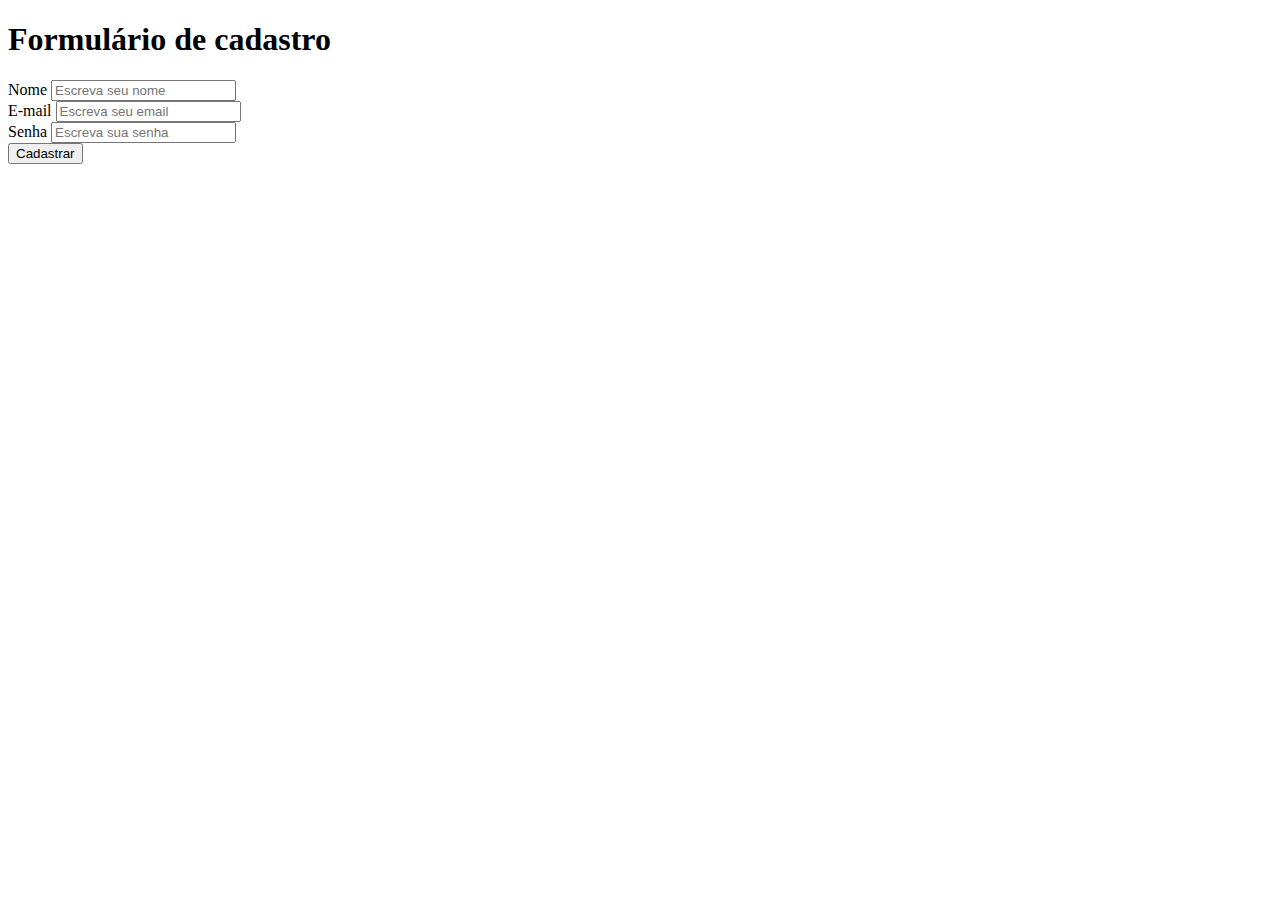
<file: index.html>
<!DOCTYPE html>
<html lang="en">
<head>
    <meta charset="UTF-8">
    <meta name="viewport" content="width=device-width, initial-scale=1.0">
    <title>Formulário</title>
</head>
<body>
    <h1>Formulário de cadastro</h1>
    <form action="">
        <label for="nome">Nome</label>
        <input type="text" id="nome" placeholder="Escreva seu nome">
        <br>
        <label for="email">E-mail</label>
        <input type="email" id="email" placeholder="Escreva seu email">
        <br>
        <label for="senha">Senha</label>
        <input type="password" id="senha" placeholder="Escreva sua senha">
        <br>
        <button type="submit">Cadastrar</button>
    </form>
</body>
</html>
</file>
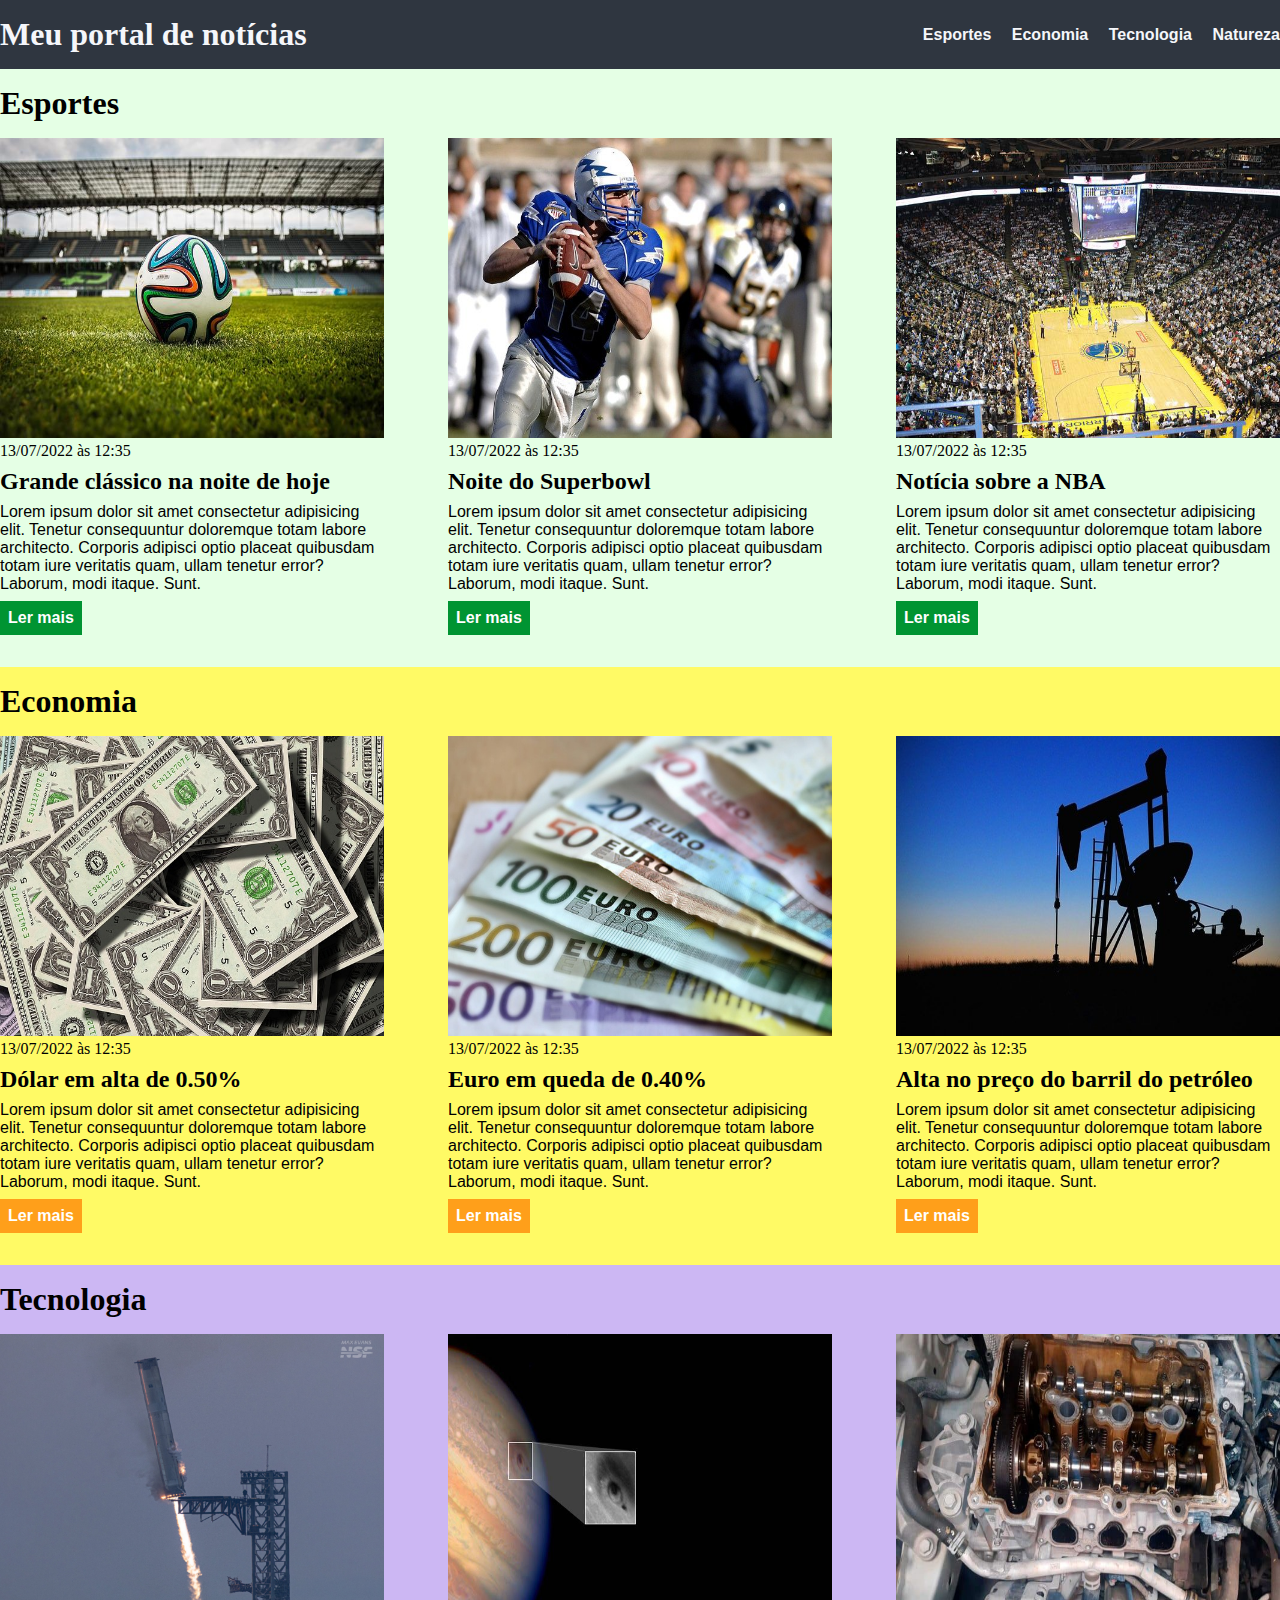
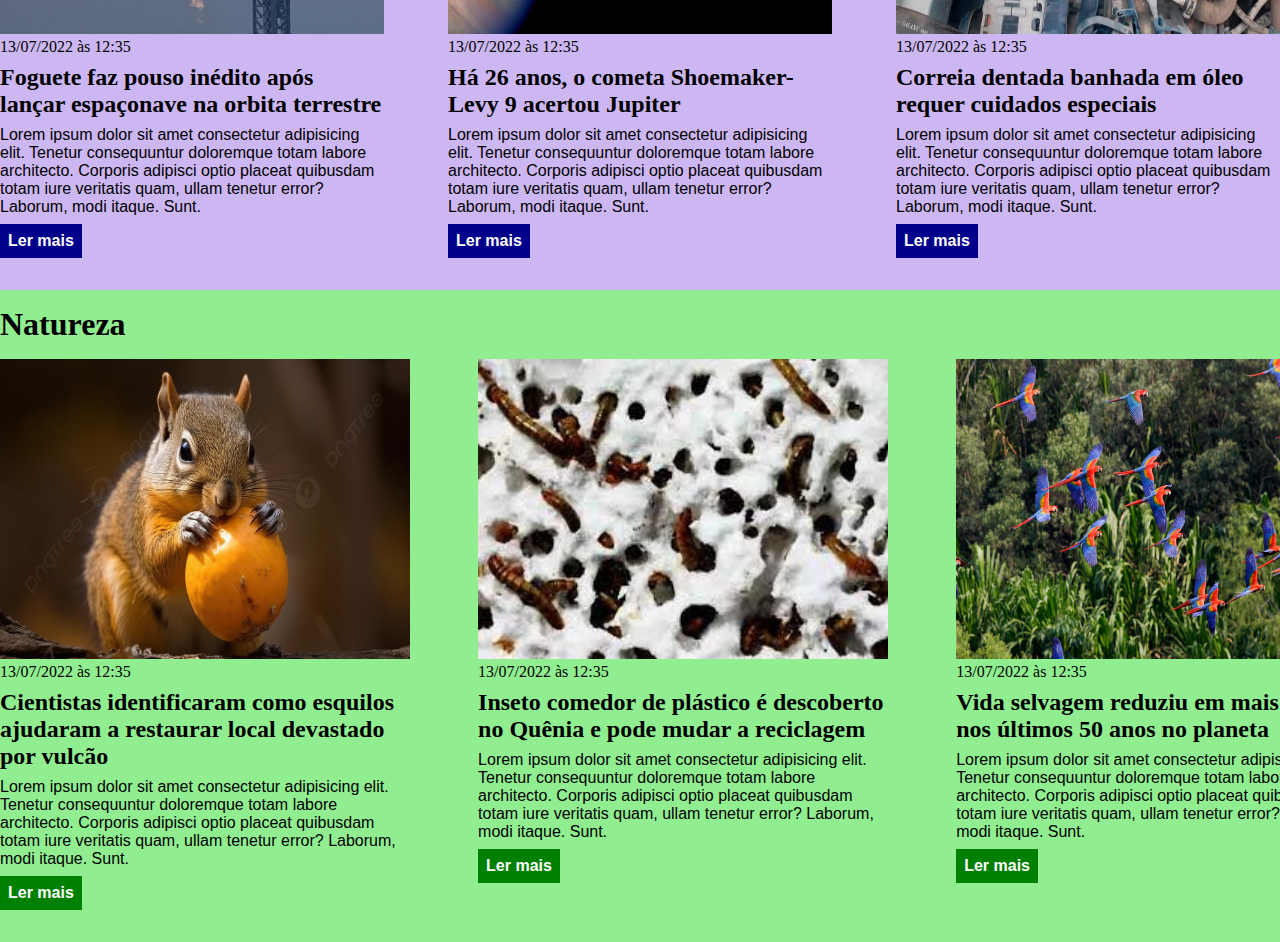
<file: css/index.html>
<!DOCTYPE html>
<html lang="pt-BR">

<head>
    <meta charset="UTF-8">
    <meta http-equiv="X-UA-Compatible" content="IE=edge">
    <meta name="viewport" content="width=device-width, initial-scale=1.0">
    <title>Meu portal de notícias</title>
    <link rel="stylesheet" href="./main.css" />
</head>

<body>
    <header>
        <div class="container">
            <h1>Meu portal de notícias</h1>
            <nav>
                <ul>
                    <li>
                        <a href="#sports" title="Ir para a seção de esportes">Esportes</a>
                    </li>
                    <li>
                        <a href="#economy" title="Ir para a seção de notícias">Economia</a>
                    </li>
                    <li>
                        <a href="#tecnology" title="Ir para a seção de notícias">Tecnologia</a>
                    </li>
                    <li>
                        <a href="#nature" title="Ir para a seção de notícias">Natureza</a>
                    </li>
                </ul>
            </nav>
        </div>
    </header>
    <section id="sports">
        <h2>Esportes</h2>
        <div class="articles">
            <article>
                <img src="./imagens/futebol.jpg" alt="Bola de futebol no gramado" />
                <header>
                    <time>13/07/2022 às 12:35</time>
                </header>
                <h3>Grande clássico na noite de hoje</h3>
                <p>
                    Lorem ipsum dolor sit amet consectetur adipisicing elit. Tenetur consequuntur doloremque totam
                    labore architecto. Corporis adipisci optio placeat quibusdam totam iure veritatis quam, ullam
                    tenetur error? Laborum, modi itaque. Sunt.
                </p>
                <a href="#" title="Leia a notícia completa">Ler mais</a>
            </article>
            <article>
                <img src="./imagens/futebol-americano.jpg"
                    alt="Jogador de futebol americano correndo com a bola na mão" />
                <header>
                    <time>13/07/2022 às 12:35</time>
                </header>
                <h3>Noite do Superbowl</h3>
                <p>
                    Lorem ipsum dolor sit amet consectetur adipisicing elit. Tenetur consequuntur doloremque totam
                    labore architecto. Corporis adipisci optio placeat quibusdam totam iure veritatis quam, ullam
                    tenetur error? Laborum, modi itaque. Sunt.
                </p>
                <a href="#" title="Leia a notícia completa">Ler mais</a>
            </article>
            <article>
                <img src="./imagens/basquete.jpg" title="Vista aérea de uma quadra de basquete" />
                <header>
                    <time>13/07/2022 às 12:35</time>
                </header>
                <h3>Notícia sobre a NBA</h3>
                <p>
                    Lorem ipsum dolor sit amet consectetur adipisicing elit. Tenetur consequuntur doloremque totam
                    labore architecto. Corporis adipisci optio placeat quibusdam totam iure veritatis quam, ullam
                    tenetur error? Laborum, modi itaque. Sunt.
                </p>
                <a href="#" title="Leia a notícia completa">Ler mais</a>
            </article>
        </div>
    </section>
    <section id="economy">
        <h2>Economia</h2>
        <div class="articles">
            <article>
                <img src="./imagens/dolares.jpg" alt="Muitos dólares" />
                <header>
                    <time>13/07/2022 às 12:35</time>
                </header>
                <h3>Dólar em alta de 0.50%</h3>
                <p>
                    Lorem ipsum dolor sit amet consectetur adipisicing elit. Tenetur consequuntur doloremque totam
                    labore architecto. Corporis adipisci optio placeat quibusdam totam iure veritatis quam, ullam
                    tenetur error? Laborum, modi itaque. Sunt.
                </p>
                <a href="#" title="Leia a notícia completa">Ler mais</a>
            </article>
            <article>
                <img src="./imagens/euro.jpg" alt="Várias notas de euro" />
                <header>
                    <time>13/07/2022 às 12:35</time>
                </header>
                <h3>Euro em queda de 0.40%</h3>
                <p>
                    Lorem ipsum dolor sit amet consectetur adipisicing elit. Tenetur consequuntur doloremque totam
                    labore architecto. Corporis adipisci optio placeat quibusdam totam iure veritatis quam, ullam
                    tenetur error? Laborum, modi itaque. Sunt.
                </p>
                <a href="#" title="Leia a notícia completa">Ler mais</a>
            </article>
            <article>
                <img src="./imagens/petroleo.jpg" alt="Extração de petróleo" />
                <header>
                    <time>13/07/2022 às 12:35</time>
                </header>
                <h3>Alta no preço do barril do petróleo</h3>
                <p>
                    Lorem ipsum dolor sit amet consectetur adipisicing elit. Tenetur consequuntur doloremque totam
                    labore architecto. Corporis adipisci optio placeat quibusdam totam iure veritatis quam, ullam
                    tenetur error? Laborum, modi itaque. Sunt.
                </p>
                <a href="#" title="Leia a notícia completa">Ler mais</a>
            </article>
        </div>
    </section>
    <section id="tecnology">
        <h2>Tecnologia</h2>
        <div class="articles">
            <article>
                <img src="./imagens/heavy.jpg" alt="Pouso do booster super heavy" />
                <header>
                    <time class="creation-date">13/07/2022 às 12:35</time>
                </header>
                <h3>Foguete faz pouso inédito após lançar espaçonave na orbita terrestre</h3>
                <p>
                    Lorem ipsum dolor sit amet consectetur adipisicing elit. Tenetur consequuntur doloremque totam
                    labore architecto. Corporis adipisci optio placeat quibusdam totam iure veritatis quam, ullam
                    tenetur error? Laborum, modi itaque. Sunt.
                </p>
                <a href="#" title="Leia a notícia completa">Ler mais</a>
            </article>
            <article>
                <img src="./imagens/jupiter.jpg"
                    alt="impacto de um dos fragmentos do Cometa Shoemaker Levy 9 em Jupiter" />
                <header>
                    <time>13/07/2022 às 12:35</time>
                </header>
                <h3>Há 26 anos, o cometa Shoemaker-Levy 9 acertou Jupiter</h3>
                <p>
                    Lorem ipsum dolor sit amet consectetur adipisicing elit. Tenetur consequuntur doloremque totam
                    labore architecto. Corporis adipisci optio placeat quibusdam totam iure veritatis quam, ullam
                    tenetur error? Laborum, modi itaque. Sunt.
                </p>
                <a href="#" title="Leia a notícia completa">Ler mais</a>
            </article>
            <article>
                <img src="./imagens/correia.jpg" title="Correia dentada de um motor de carro" />
                <header>
                    <time>13/07/2022 às 12:35</time>
                </header>
                <h3>Correia dentada banhada em óleo requer cuidados especiais</h3>
                <p>
                    Lorem ipsum dolor sit amet consectetur adipisicing elit. Tenetur consequuntur doloremque totam
                    labore architecto. Corporis adipisci optio placeat quibusdam totam iure veritatis quam, ullam
                    tenetur error? Laborum, modi itaque. Sunt.
                </p>
                <a href="#" title="Leia a notícia completa">Ler mais</a>
            </article>
        </div>
    </section>
    </div>
    <div class="conteiner">
        <section id="nature">
            <h2>Natureza</h2>
            <div class="articles">
                <article>
                    <img src="./imagens/pngtree-squirrel-eating-an-apple-picture-image_2735121.jpg"
                        alt="Esquilo comendo fruta" />
                    <header>
                        <time>13/07/2022 às 12:35</time>
                    </header>
                    <h3>Cientistas identificaram como esquilos ajudaram a restaurar local devastado por vulcão</h3>
                    <p>
                        Lorem ipsum dolor sit amet consectetur adipisicing elit. Tenetur consequuntur doloremque totam
                        labore
                        architecto. Corporis adipisci optio placeat quibusdam totam iure veritatis quam, ullam tenetur
                        error?
                        Laborum, modi itaque. Sunt.
                    </p>
                    <a href="#" title="Leia a notícia completa">Ler mais</a>
                </article>
                <article>
                    <img src="./imagens/larva.jpg" alt="Larva da farinha queniana" />
                    <header>
                        <time>13/07/2022 às 12:35</time>
                    </header>
                    <h3>Inseto comedor de plástico é descoberto no Quênia e pode mudar a reciclagem</h3>
                    <p>
                        Lorem ipsum dolor sit amet consectetur adipisicing elit. Tenetur consequuntur doloremque totam
                        labore
                        architecto. Corporis adipisci optio placeat quibusdam totam iure veritatis quam, ullam tenetur
                        error?
                        Laborum, modi itaque. Sunt.
                    </p>
                    <a href="#" title="Leia a notícia completa">Ler mais</a>
                </article>
                <article>
                    <img src="./imagens/selvagem.png" alt="Bando do araras voando" />
                    <header>
                        <time>13/07/2022 às 12:35</time>
                    </header>
                    <h3>Vida selvagem reduziu em mais de 70% nos últimos 50 anos no planeta</h3>
                    <p>
                        Lorem ipsum dolor sit amet consectetur adipisicing elit. Tenetur consequuntur doloremque totam
                        labore
                        architecto. Corporis adipisci optio placeat quibusdam totam iure veritatis quam, ullam tenetur
                        error?
                        Laborum, modi itaque. Sunt.
                    </p>
                    <a href="#" title="Leia a notícia completa">Ler mais</a>
                </article>
            </div>
        </section>
</body>
</html>
</file>
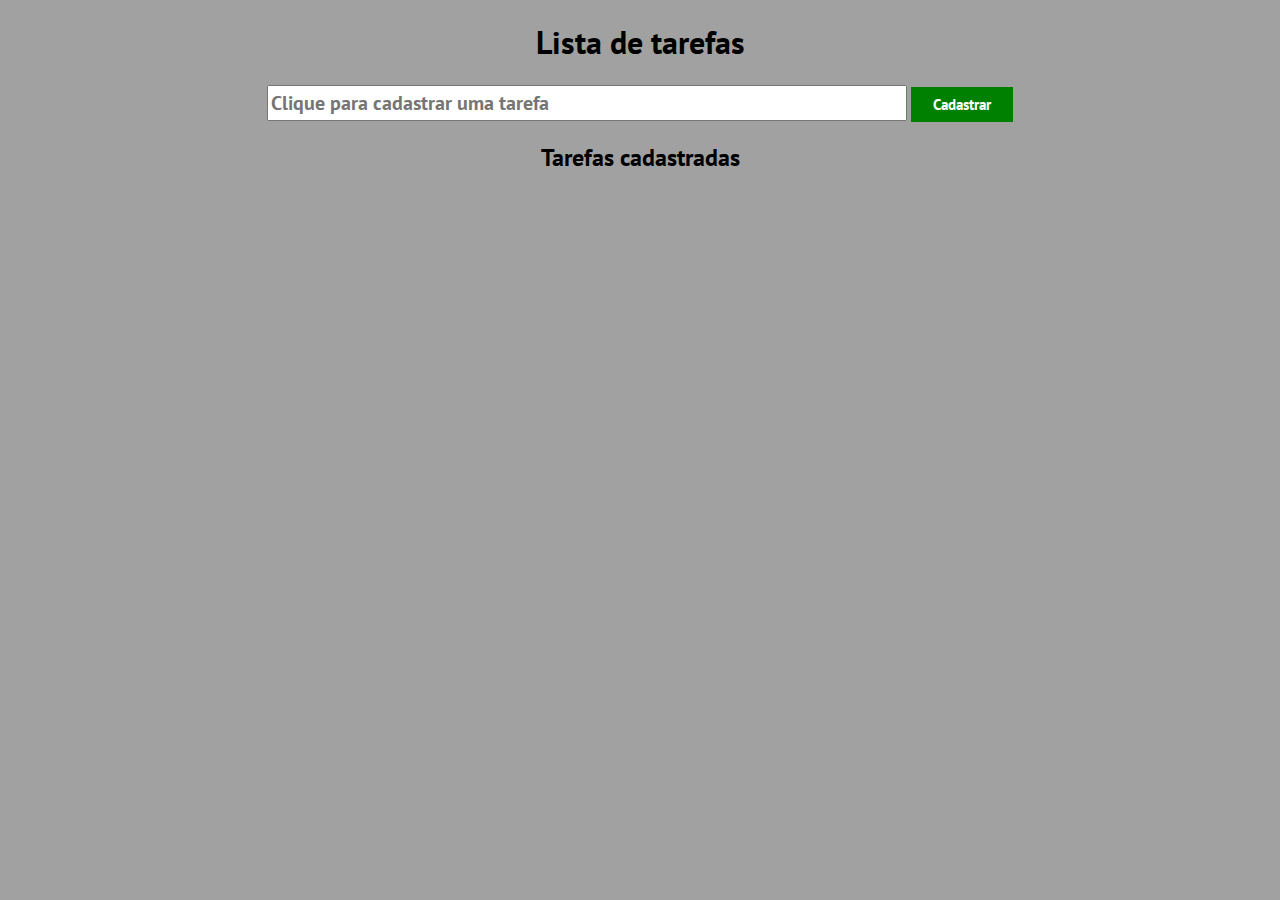
<file: projeto jquery/index.html>
<!DOCTYPE html>
<html lang="en">

<head>
    <meta charset="UTF-8">
    <meta name="viewport" content="width=device-width, initial-scale=1.0">
    <title>Jquery</title>
    <link rel="stylesheet" href="./style.css">
    <link rel="preconnect" href="https://fonts.googleapis.com">
    <link rel="preconnect" href="https://fonts.gstatic.com" crossorigin>
    <link href="https://fonts.googleapis.com/css2?family=PT+Sans:ital,wght@0,400;0,700;1,400;1,700&display=swap"
        rel="stylesheet">
</head>

<body>
    <h1>Lista de tarefas</h1>
    <form id="form">
        <input type="text" id="nome-tarefa" required placeholder="Clique para cadastrar uma tarefa">
        <button type="submit">Cadastrar</button>
    </form>
    <h2>Tarefas cadastradas</h2>
    <ul id="lista-tarefas"></ul>

    <script src="https://ajax.googleapis.com/ajax/libs/jquery/3.7.1/jquery.min.js"></script>
    <script src="./index.js"></script>
</body>

</html>
</file>
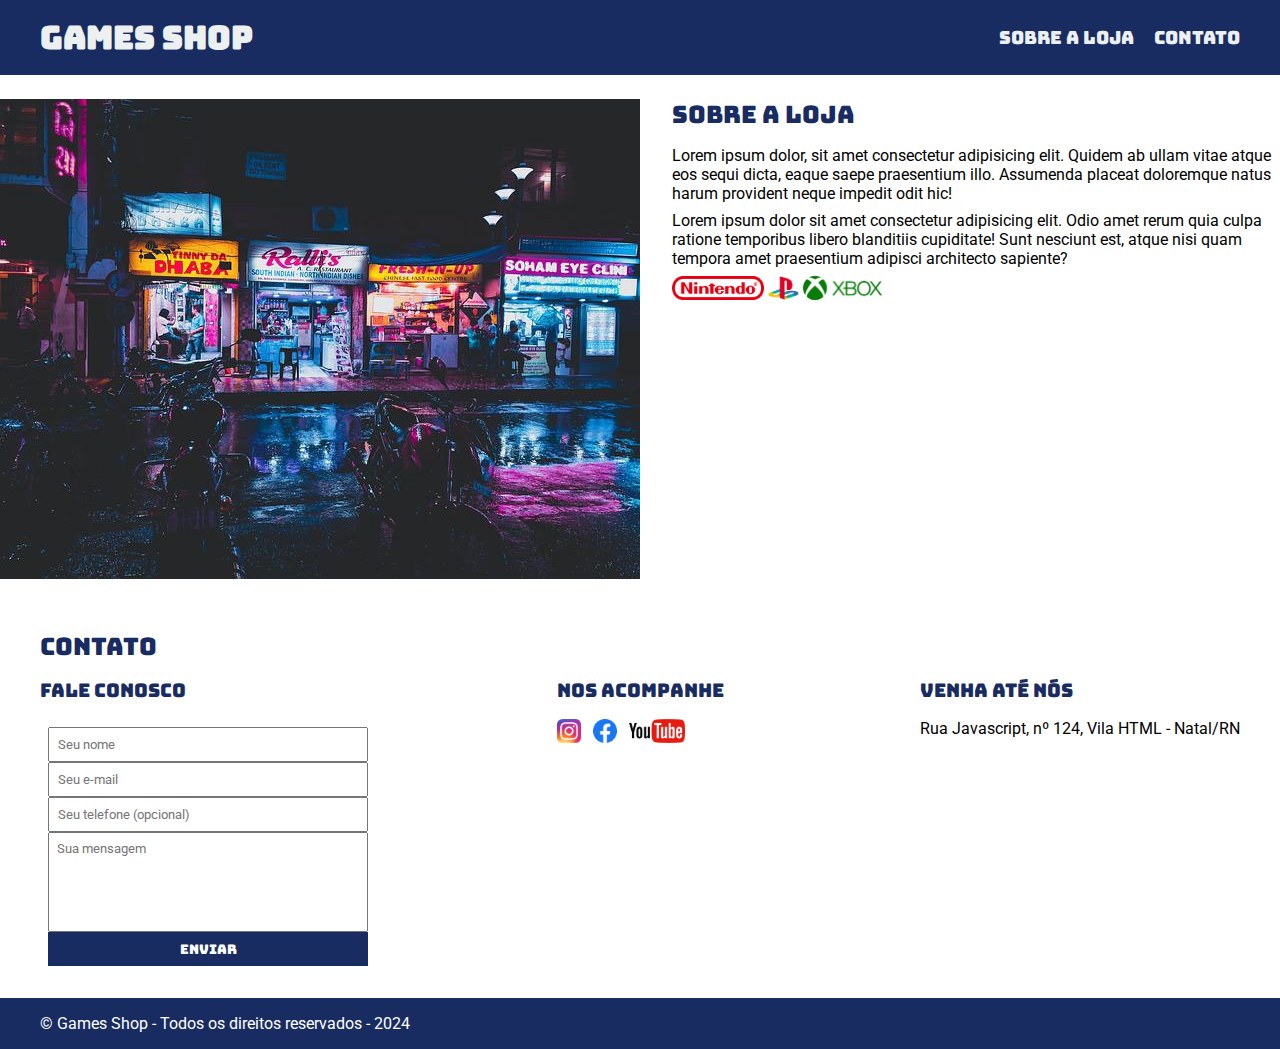
<file: projeto1/index.html>
<!DOCTYPE html>
<html lang="pt-BR">

<head>
    <meta charset="UTF-8">
    <meta name="viewport" content="width=device-width, initial-scale=1.0">
    <link rel="stylesheet" href="./style.css">
    <title>Game Shop</title>
    <link rel="preconnect" href="https://fonts.googleapis.com">
    <link rel="preconnect" href="https://fonts.gstatic.com" crossorigin>
    <link href="https://fonts.googleapis.com/css2?family=Bungee&display=swap" rel="stylesheet">
    <link rel="preconnect" href="https://fonts.googleapis.com">
    <link rel="preconnect" href="https://fonts.gstatic.com" crossorigin>
    <link href="https://fonts.googleapis.com/css2?family=Bungee&family=Roboto:ital,wght@0,100;0,300;0,400;0,500;0,700;0,900;1,100;1,300;1,400;1,500;1,700;1,900&display=swap"
        rel="stylesheet">
</head>

<body>
    <header>
        <div class="container">
            <h1>Games Shop</h1>
            <nav>
                <ul>
                    <li>
                        <a href="#about">Sobre a loja</a>
                    </li>
                    <li>
                        <a href="#contact">Contato</a>
                    </li>
                </ul>
            </nav>
        </div>
    </header>
    <section class="about" id="about">
        <div class="container">
            <img class="store-front" src="./images/loja.jpg" alt="Fachada da loja">
        </div>
        <div>
            <h2>Sobre a loja</h2>
            <p>
                Lorem ipsum dolor, sit amet consectetur adipisicing elit. Quidem ab ullam vitae atque eos sequi dicta,
                eaque saepe praesentium illo. Assumenda placeat doloremque natus harum provident neque impedit odit hic!
            </p>
            <p>
                Lorem ipsum dolor sit amet consectetur adipisicing elit. Odio amet rerum quia culpa ratione temporibus
                libero blanditiis cupiditate! Sunt nesciunt est, atque nisi quam tempora amet praesentium adipisci
                architecto sapiente?
            </p>
            <ul class="brands-list">
                <li><img src="./images/nintendo.png" alt="Logo da nintendo"></li>
                <li><img src="./images/playstation.png" alt="Logo da playstation"></li>
                <li><img src="./images/xbox.png" alt="Logo da Xbox"></li>
            </ul>
        </div>
    </section>
    <section id="contact">
        <div class="container">
            <h2>Contato</h2>
            <div class="contact-methods">
                <div>
                    <h3>Fale conosco</h3>
                    <form>
                        <input type="text" placeholder="Seu nome" required>
                        <input type="email" placeholder="Seu e-mail" required>
                        <input type="tel" placeholder="Seu telefone (opcional)">
                        <textarea name="" id="" placeholder="Sua mensagem" required></textarea>
                        <button type="submit">Enviar</button>
                    </form>
                </div>
                <div>
                    <h3>Nos acompanhe</h3>
                    <ul class="social-links">
                        <li>
                            <a href="#" title="Siga nos no instagram">
                                <img src="./images/instagram.png" alt="Logo do instagram">
                            </a>
                        </li>
                        <li>
                            <a href="#" title="Siga nos no Facebook">
                                <img src="./images/facebook.png" alt="Logo do Facebook">
                            </a>
                        </li>
                        <li>
                            <a href="#" title="Visite nosso canal no Youtube">
                                <img src="./images/youtube.png" alt="Logo do Youtube">
                            </a>
                        </li>
                    </ul>
                </div>
                <div>
                    <h3>Venha até nós</h3>
                    <p>
                        Rua Javascript, nº 124, Vila HTML - Natal/RN
                    </p>
                </div>
            </div>
        </div>
    </section>
    <footer>
        <div class="container">
            <p>
                &copy; Games Shop - Todos os direitos reservados - 2024
            </p>
        </div>
    </footer>
</body>

</html>
</file>
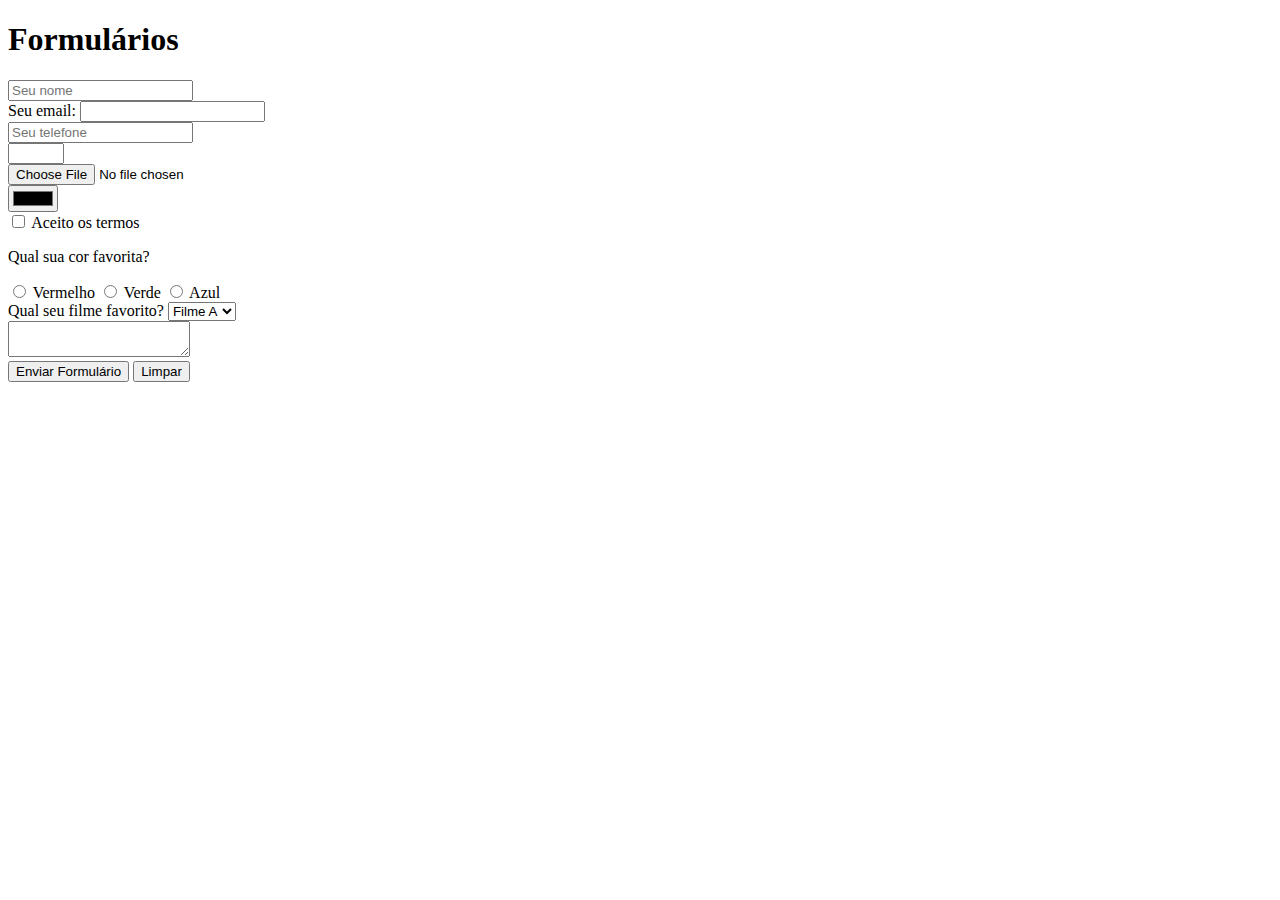
<file: aula1.html>
<!DOCTYPE html>
<html lang="en">
<head>
    <meta charset="UTF-8">
    <meta name="viewport" content="width=device-width, initial-scale=1.0">
    <title>Formularios</title>
</head>
<body>
    <h1>Formulários</h1>
        <form>
            <input type="text" placeholder="Seu nome"/>
            <br/>
            <label for="email">Seu email:</label>
            <input id="email" type="email" />
            <br />
            <input type="tell" placeholder="Seu telefone" id="">
            <br />
            <input type="number" max="10" min="2"> <br />
            <input type="file" />
            <br />
            <input type="color"> <br />
            <input type="checkbox"> <label for="checkbox-termos">Aceito os termos</label> <br />
            <p>Qual sua cor favorita?</p>
            <input type="radio" name="cor-favorita" id="cor-vermelha"> <label for="cor-vermelha">Vermelho</label>
            <input type="radio" name="cor-favorita" id="cor-verde"> <label for="cor-verde">Verde</label>
            <input type="radio" name="cor-favorita" id="cor-azul"> <label for="cor-azul">Azul</label> <br>
            <label for="">Qual seu filme favorito?</label>
            <select name="" id=""> 
                <option value="">Filme A</option>
                <option value="">Filme B</option>
                <option value="">Filme C</option>
            </select><br>
            <textarea name="" id=""></textarea> <br>
            <button type="submit">Enviar Formulário</button>
            <button type="reset">Limpar</button>
        </form>
</body>
</html>
</file>
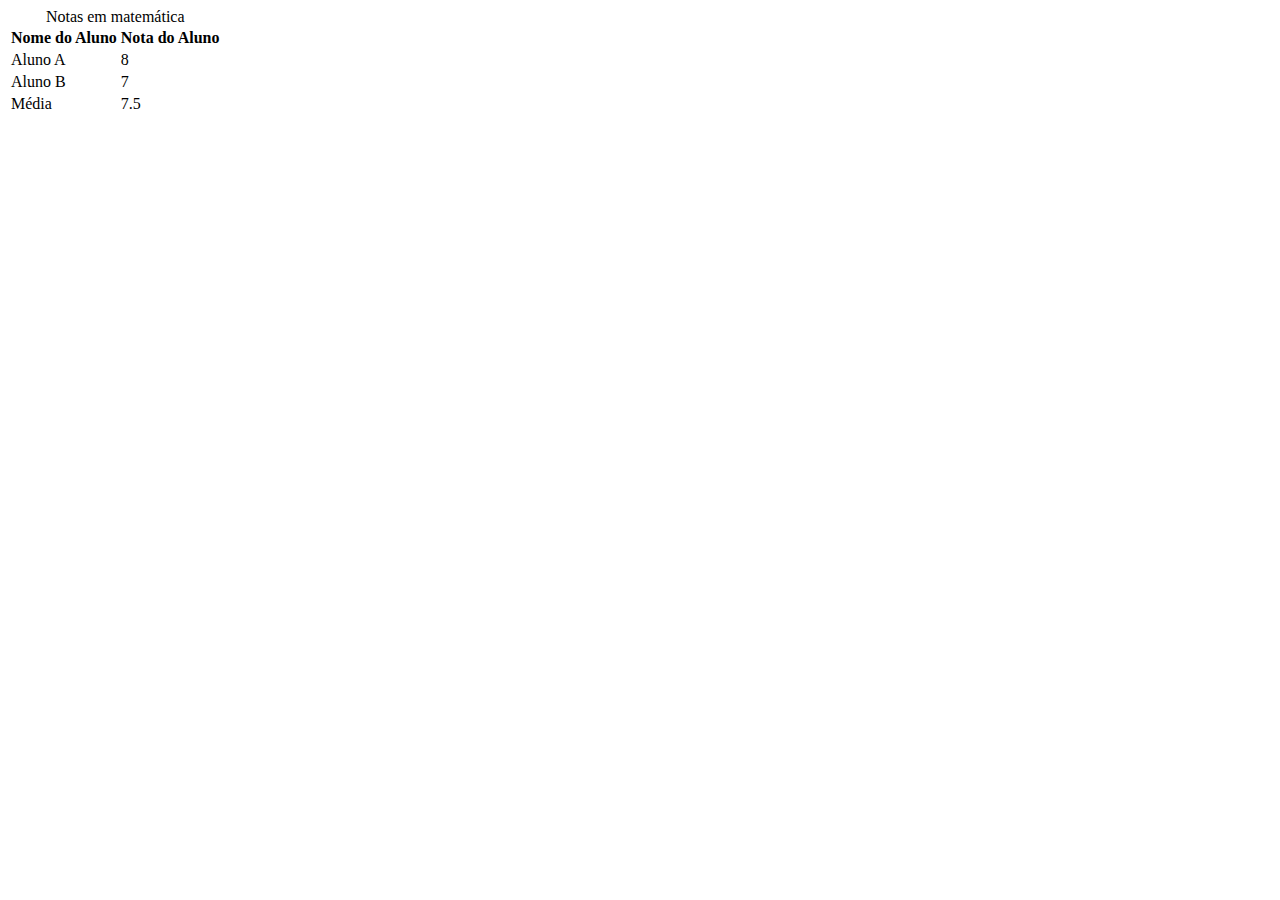
<file: aula2.html>
<!DOCTYPE html>
<html lang="en">
<head>
    <meta charset="UTF-8">
    <meta name="viewport" content="width=device-width, initial-scale=1.0">
    <title>Tabelas</title>
</head>
<body>
    <table>
        <caption>Notas em matemática</caption>
        <thead>
            <tr>
                <th>Nome do Aluno</th>
                <th>Nota do Aluno</th>
            </tr>
        </thead>
        <tbody>
            <tr>
                <td>Aluno A</td>
                <td>8</td>
            </tr>
            <tr>
                <td>Aluno B</td>
                <td>7</td>
            </tr>
        </tbody>
        <tfoot>
            <tr>
                <td>Média</td>
                <td>7.5</td>
            </tr>
        </tfoot>
    </table>
</body>
</html>
</file>
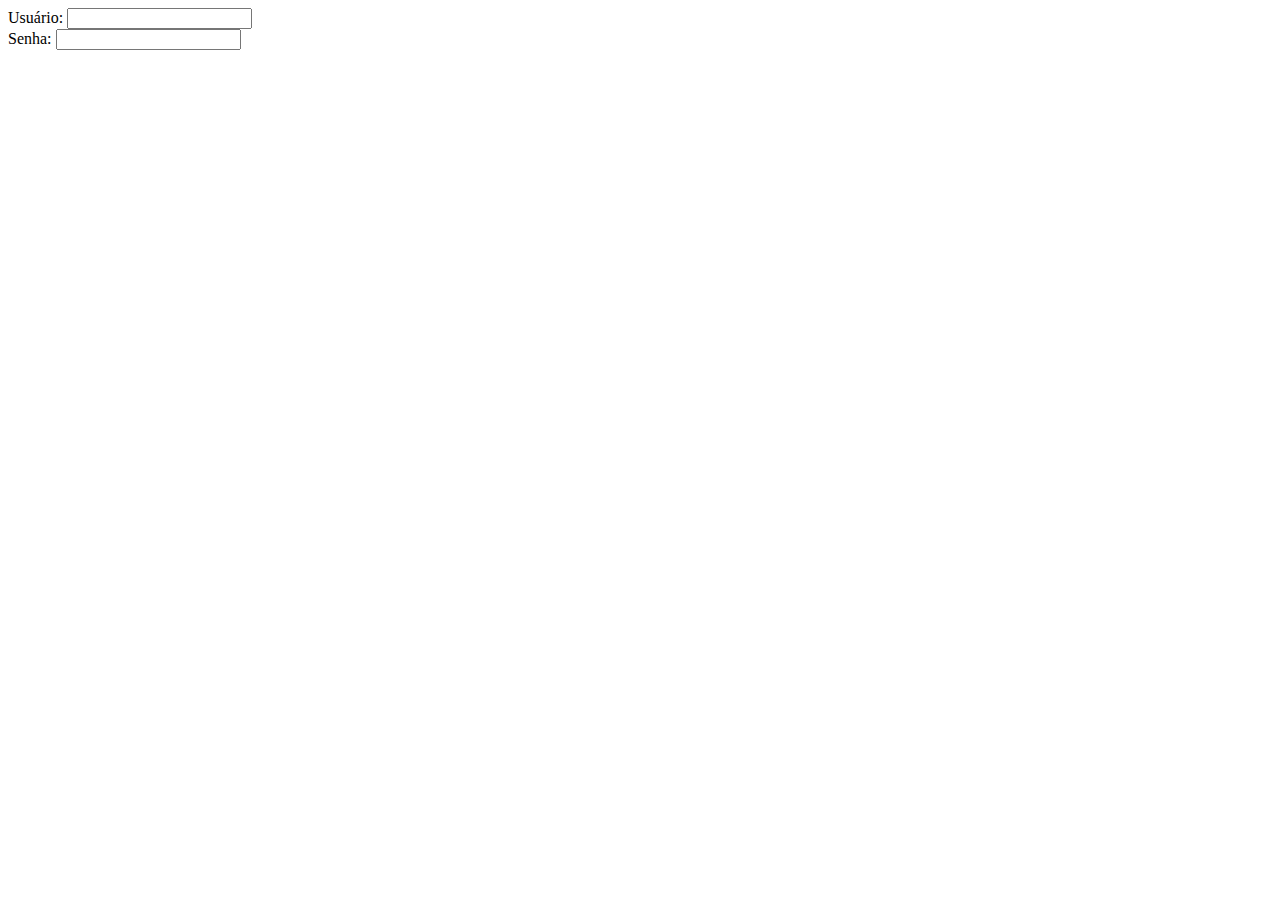
<file: formulario.html>
<!DOCTYPE html>
<html lang="en">
<head>
    <meta charset="UTF-8">
    <meta name="viewport" content="width=f, initial-scale=1.0">
    <title>Document</title>
</head>
<body>
    <form>
        <label for="user">Usuário:</label>
        <input type="text" name="" id="user">
        <br>
        <label for="senha">Senha:  </label>
        <input id="senha" type="password">
    </form>
</body>
</html>
</file>
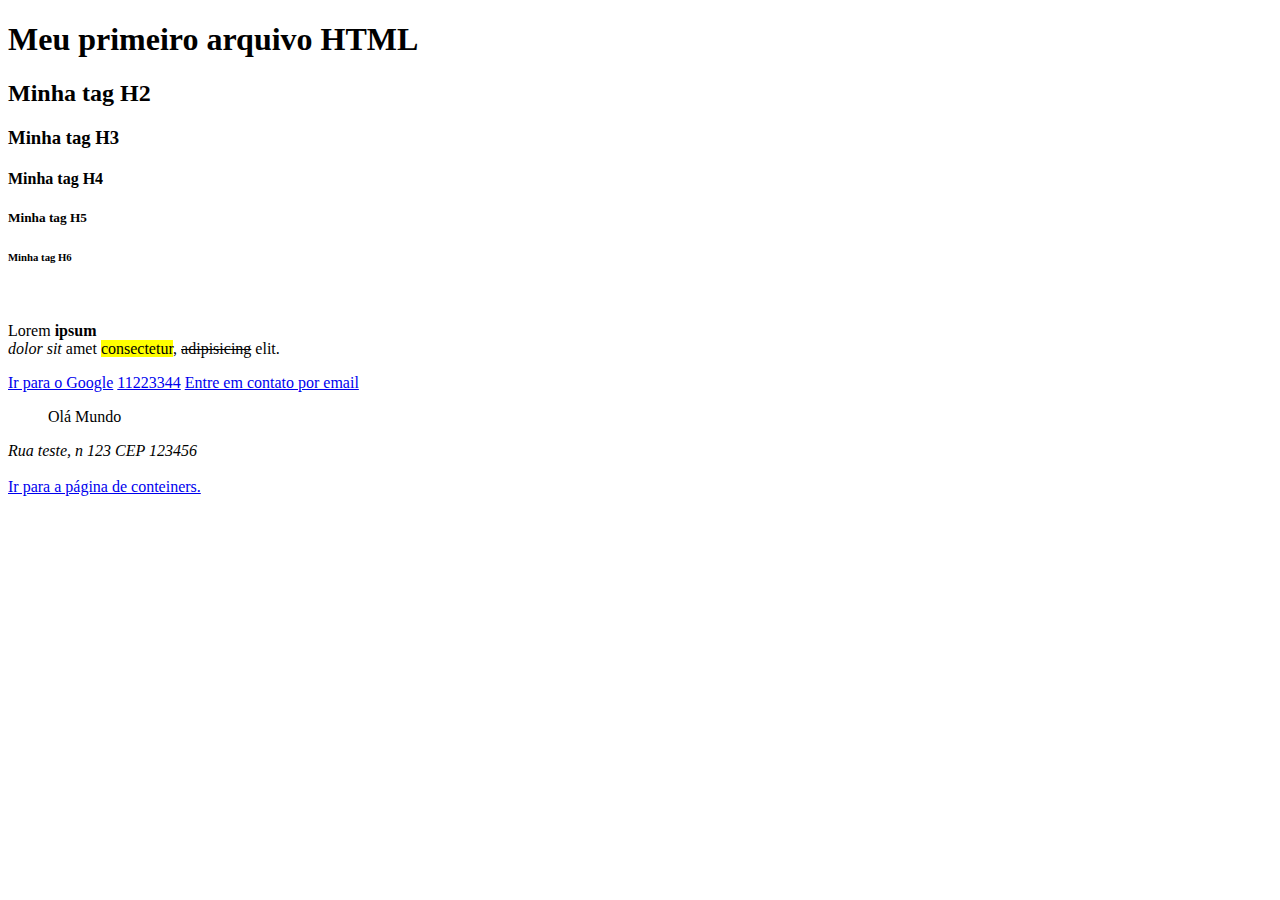
<file: tags.html>
<!DOCTYPE html>
<html lang="en">

<head>
    <meta charset="UTF-8">
    <meta name="viewport" content="width=device-width, initial-scale=1.0">
    <title>Document</title>
</head>

<body>
    <h1>Meu primeiro arquivo HTML</h1>
    <h2>Minha tag H2</h2>
    <h3>Minha tag H3</h3>
    <h4>Minha tag H4</h4>
    <h5>Minha tag H5</h5>
    <h6>Minha tag H6</h6>
    <br>
    <p>Lorem <strong>ipsum</strong><br>
        <i>dolor</i> <em>sit</em> amet <mark>consectetur</mark>, <del>adipisicing</del> elit.
    </p>
    <a href="https://google.com" title="Ir para o site do google">Ir para o Google</a>
    <a href="tel:11223344">11223344</a>
    <a href="algumacoisa@gmail.com">Entre em contato por email</a>
    <br>
    <blockquote>Olá Mundo</blockquote>
    <address>Rua teste, n 123 CEP 123456</address>
    <br>
    <a href="./conteiners.html">Ir para a página de conteiners.</a>
</body>

</html>
</file>
<file: css/main.css>
* {
    box-sizing: border-box;
    margin: 0;
    padding: 0;
}

body > header{
    background-color: #2f3640;
    padding: 16px 0;
    color: #f5f6fa;
}

header .container {
    display: flex;
    align-items: center;
    justify-content: space-between;
}

header li{
    display: inline;
    font-family: Arial, Helvetica, sans-serif;
    font-weight: bold;
    margin-left: 16px;
}

header li a {
    color: #f5f6fa;
    text-decoration: none;
}

.conteiner{
    width: 1366px;
    margin: 0 auto;

}

.articles {
    display: flex;
    flex-wrap: wrap;
    justify-content: space-between;
}

.articles article img{
    height: 300px;
    width: 100%;
}

.articles article{
    width: 30%;
}

section{
    padding: 16px 0;
}

section h2, .articles article{
    margin-bottom: 16px;
}

.articles article h3{
    margin-top: 8px;
    margin-bottom: 8px;
}

.articles article a{
    background-color: blue;
    color: white;
    padding: 8px;
    display: inline-block; 
    text-decoration: none; 
    font-weight: bold;
    margin-top: 8px;
}

.articles article a:hover{
    text-decoration: underline;
}

.articles article p, .articles article a {
    font-family: Arial, Helvetica, sans-serif;
}

.articles article h3{
    font-size: 24px;
}

section h2{
    font-size: 32px;
}

#sports{
    background-color: rgba(0, 255, 0, 0.1);
}

#sports .articles article a{
    background-color: #009432;
}

#economy{
    background-color: #fffa65;
}

#economy .articles article a{
    background-color: #ff9f1a;
}

#tecnology{
    background-color: #ccb7f3;
}

#tecnology .articles article a{
    background-color: darkblue;
}

#nature{
    background-color: lightgreen;
}

#nature .articles article a{
    background-color:green;
}
</file>
<file: projeto jquery/style.css>
* {
    font-family: "PT Sans", serif;
    font-weight: 700;
    font-style: normal;
}

body{
    text-align: center ;
    background-color: #a1a1a1;
}

form input{
    width: 50%;
    height: 30px;
    font-size: 20px;
}

button{
    height: 35px;
    width: 8%;
    background-color: green;
    border: none;
    color: white;
    font-size: 15px;
    cursor: pointer;
}

ul {
    list-style: none;
    font-size: 20px;
}

.primeiraTarefa {
    border-bottom: solid 2px;
    padding: 16px 0;
}

li{
    padding-top: 16px;
    cursor: pointer;
}

.riscado {
    text-decoration: line-through;
    color: red;
    cursor: pointer;
}
</file>
<file: projeto1/style.css>
* {
    margin: 0;
    padding: 0;
    box-sizing: border-box;
}

header {
    padding: 16px 0;
    background-color: #182c61;
    color: #ecf0f1;
}

header,
section h2,
section h3,
form button {
    font-family: "Bungee", sans-serif;
    font-weight: 400;
    font-style: normal;
}

header nav li {
    display: inline;
    margin-left: 16px;
    font-size: 18px;
}

header nav li a {
    color: #ecf0f1;
    text-decoration: none;
}

body, input, textarea {
    font-family: "Roboto", sans-serif;
    font-weight: 400;
    font-style: normal;
}

.container {
    max-width: 1200px;
    width: 100%;
    margin: 0 auto;
}


header .container,
.about {
    display: flex;
    justify-content: space-between;
    align-items: center;
}

.brands-list img {
    height: 24px;
}

.brands-list li {
    display: inline;
}

.about {
    align-items: flex-start;
}

section {
    padding: 24px 0;
}

section h2 {
    margin-bottom: 16px;
}

section p {
    margin-bottom: 8px;
}

.store-front {
    margin-right: 32px;
}

section h2,
section h3{
    color:#182c61;
}

#contact .container{
    display: block;
}

.contact-methods{
    display: flex;
    justify-content: space-between;
}

.social-links img {
    height: 24px;
}

.social-links li {
    display: inline;
    margin-right: 8px;
    text-decoration: none;
}

.social-links li a{
    text-decoration: none;
}

form input,
form textarea,
form, button{
    display: block;
    width: 320px;
    margin-bottom: 0px;
    padding: 8px;
}

form textarea{
    resize: none;
    height: 100px;
}

section h3{
    margin-bottom: 16px;
}

form button{
    background-color: #182c61;
    color: #fff;
    border: none;
    cursor: pointer;
}

form button:hover{
    background-color: #314e9e;
}

input:focus, textarea:focus{
    outline-color: #314e9e;
}

footer{
    background-color: #182c61;
    color: #fff;
    padding: 16px 0;
}
</file>
